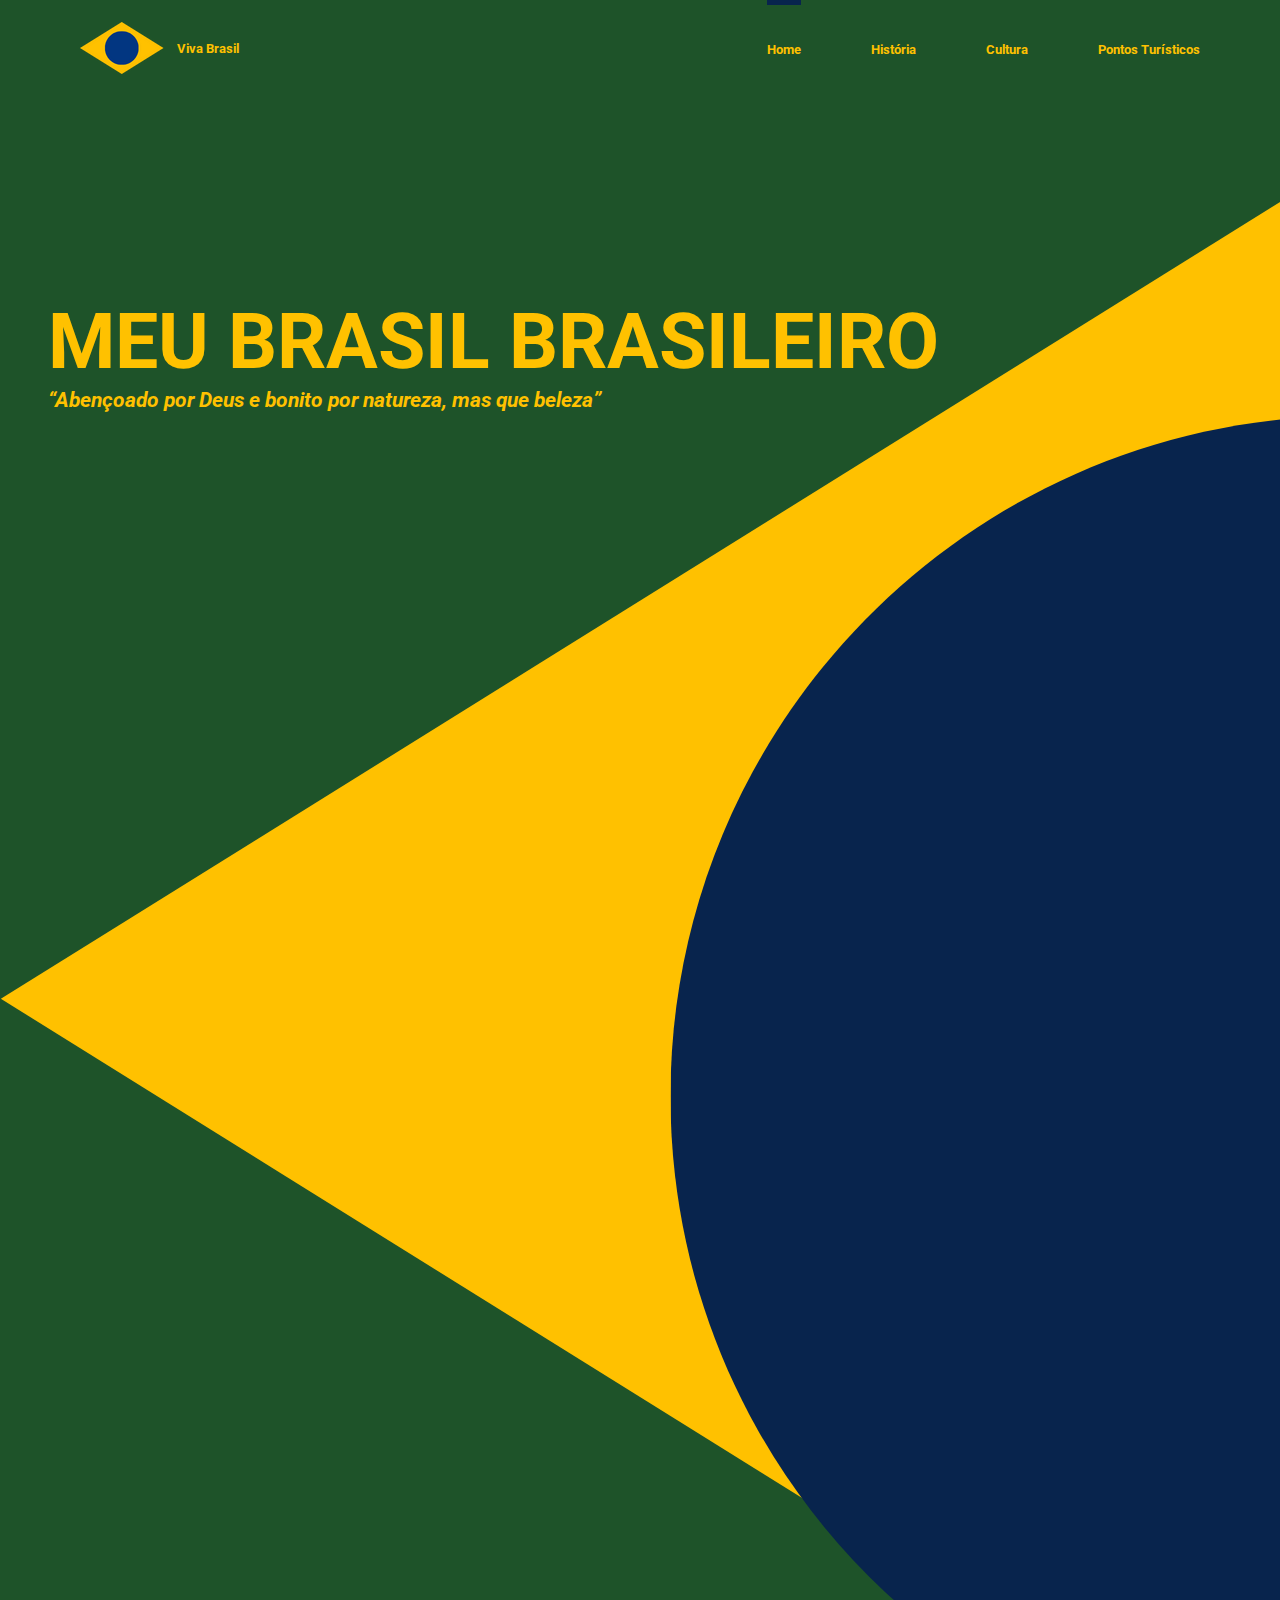
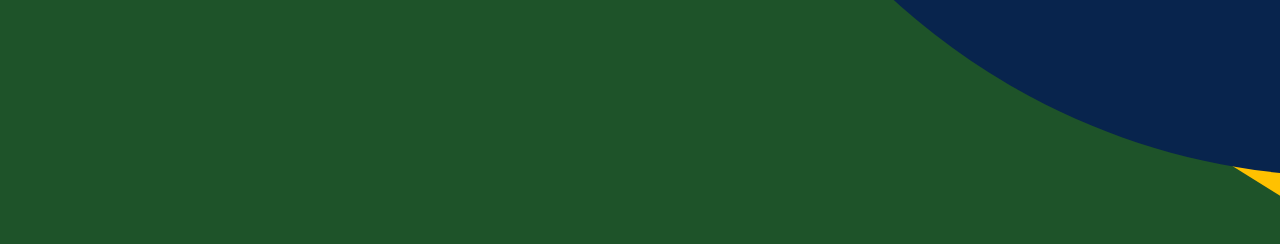
<file: index.html>
<!DOCTYPE html>
<html lang="pt-BR">

<head>
    <meta charset="UTF-8">
    <meta name="viewport" content="width=device-width, initial-scale=1.0">
    <link rel="stylesheet" href="style.css">
    <link rel="preconnect" href="https://fonts.googleapis.com">
    <link rel="preconnect" href="https://fonts.gstatic.com" crossorigin>
    <link
        href="https://fonts.googleapis.com/css2?family=Germania+One&family=Roboto:ital,wght@0,100;0,300;0,400;0,500;0,700;0,900;1,100;1,300;1,400;1,500;1,700;1,900&display=swap"
        rel="stylesheet">
    <title>Viva Brasil</title>
</head>

<body>
    <header>
        <div class="viva-brasil">
            <a href="./index.html">
                <img src="./assets/Viva Brasil 1.png" alt="Bandeira do Brasil">
                <span>Viva Brasil</span>
            </a>
        </div>
        <nav>
            <ul>
                <li>
                    <a class="home-foco" href="./index.html">Home</a>
                </li>
            </ul>
            <ul>
                <li>
                    <a href="./pages/historia.html">História</a>
                </li>
            </ul>
            <ul>
                <li>
                    <a href="./pages/cultura.html">Cultura</a>
                </li>
            </ul>
            <ul>
                <li>
                    <a href="./pages/pontosturisticos.html">Pontos Turísticos</a>
                </li>
            </ul>
        </nav>
    </header>
    <main>
        <section>
            <h1>MEU BRASIL BRASILEIRO</h1>
            <h2>“Abençoado por Deus e bonito por natureza, mas que beleza”</h2>
        </section>
    </main>
    <img class="bandeira" src="./assets/Viva Brasil 2.png" alt="Bandeira do Brasil">
</body>

</html>
</file>
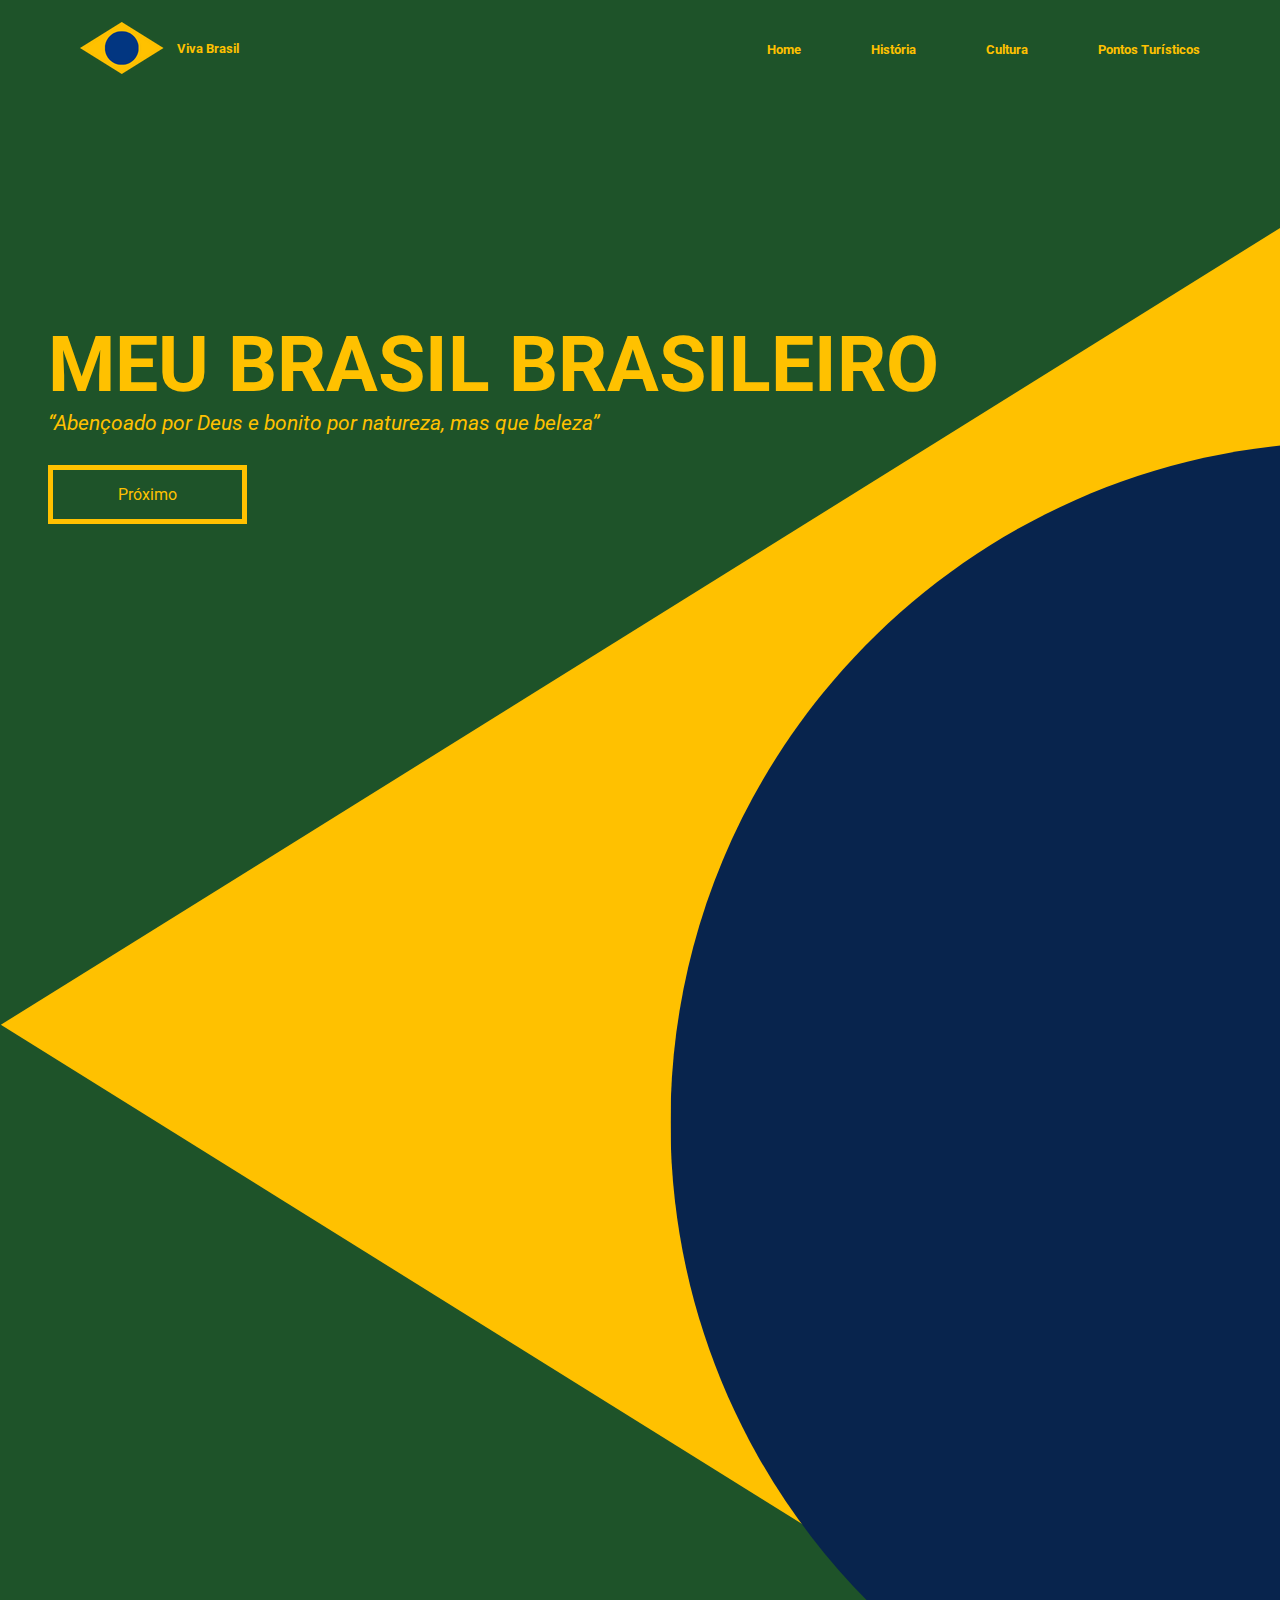
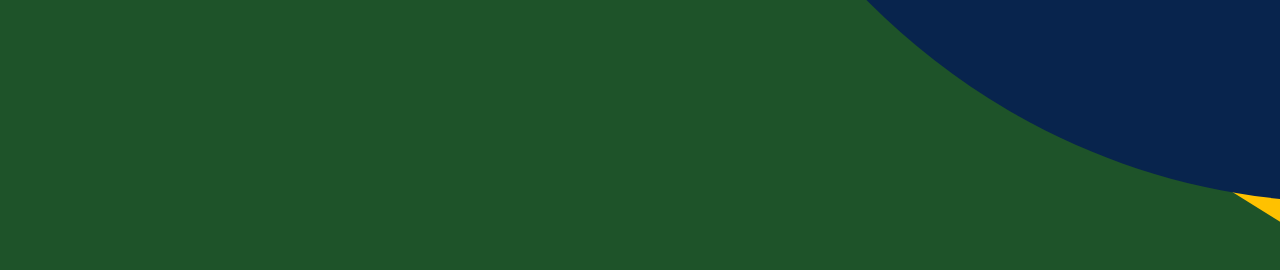
<file: home.html>
<!DOCTYPE html>
<html lang="pt-BR">
<head>
    <meta charset="UTF-8">
    <meta name="viewport" content="width=device-width, initial-scale=1.0">
    <link rel="stylesheet" href="home.css">
    <link rel="preconnect" href="https://fonts.googleapis.com">
    <link rel="preconnect" href="https://fonts.gstatic.com" crossorigin>
    <link href="https://fonts.googleapis.com/css2?family=Germania+One&family=Roboto:ital,wght@0,100;0,300;0,400;0,500;0,700;0,900;1,100;1,300;1,400;1,500;1,700;1,900&display=swap" rel="stylesheet">
    <title>Viva Brasil</title>
</head>
<body>
    <header>
        <div class="viva-brasil">
            <a href="./home.html">
                <img src="./assets/Viva Brasil 1.png" alt="Bandeira do Brasil">
                <span>Viva Brasil</span>
            </a>
        </div>

        <nav>
            <ul>
                <li>
                    <a href="./home.html">Home</a>
                </li>
            </ul>
            <ul>
                <li>
                    <a href="./pages/historia.html">História</a>
                </li>
            </ul>
            <ul>
                <li>
                    <a href="./pages/cultura.html">Cultura</a>
                </li>
            </ul>
            <ul>
                <li>
                    <a href="./pages/pontosturisticos.html">Pontos Turísticos</a>
                </li>
            </ul>
        </nav>
    </header>

        <main>
            <h1>MEU BRASIL BRASILEIRO</h1>
            <p>“Abençoado por Deus e bonito por natureza, mas que beleza”</p>

            <a href="./pages/historia.html">Próximo</a>
        </main>

        <img class="bandeira" src="./assets/Viva Brasil 2.png" alt="">
</body>
</html>
</file>
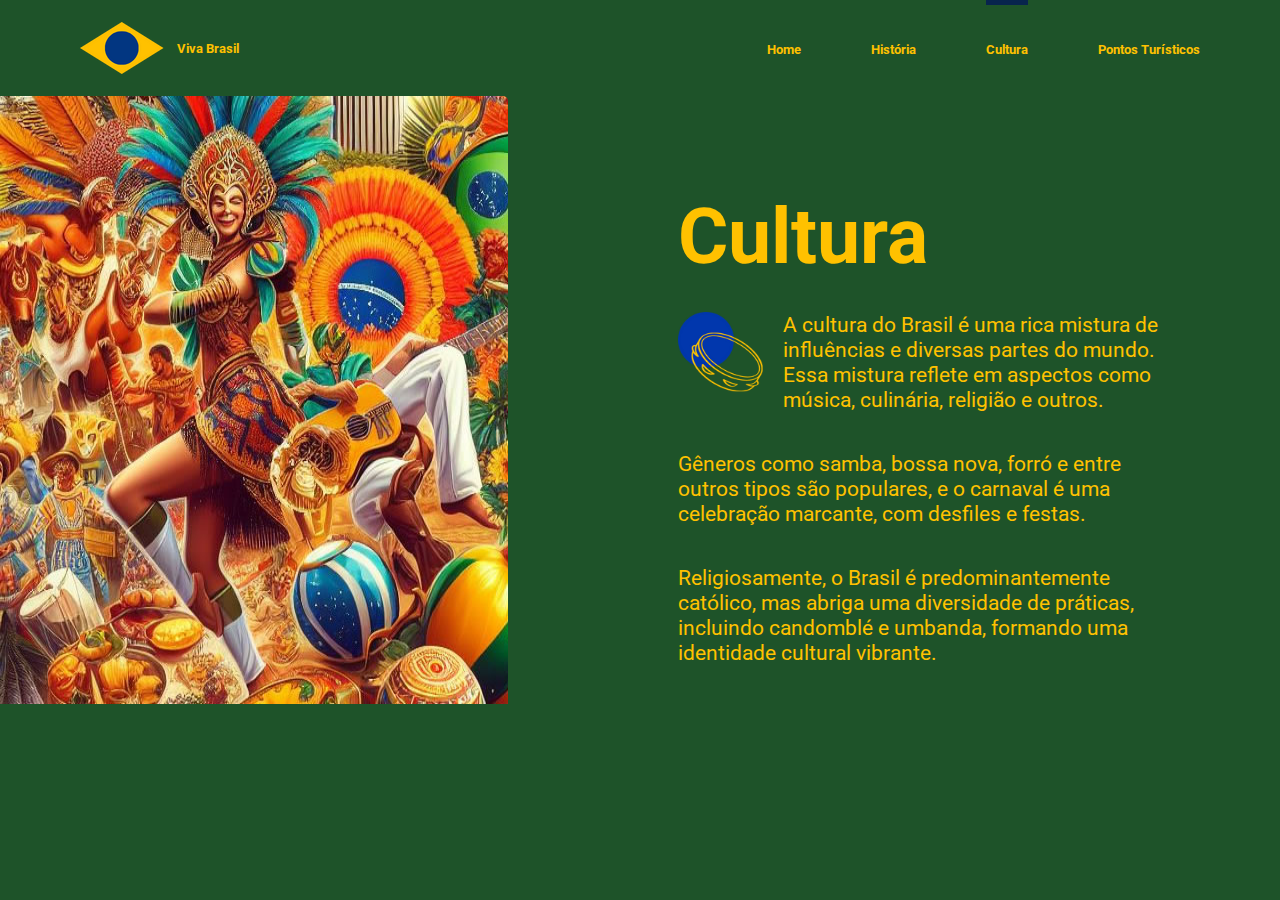
<file: pages/cultura.html>
<!DOCTYPE html>
<html lang="pt-BR">

<head>
    <meta charset="UTF-8">
    <meta name="viewport" content="width=device-width, initial-scale=1.0">
    <link rel="stylesheet" href="cultura.css">
    <link rel="preconnect" href="https://fonts.googleapis.com">
    <link rel="preconnect" href="https://fonts.gstatic.com" crossorigin>
    <link
        href="https://fonts.googleapis.com/css2?family=Germania+One&family=Roboto:ital,wght@0,100;0,300;0,400;0,500;0,700;0,900;1,100;1,300;1,400;1,500;1,700;1,900&display=swap"
        rel="stylesheet">
    <title>Cultura</title>
</head>

<body>
    <header>
        <div class="viva-brasil">
            <a href="../index.html">
                <img src="../assets/Viva Brasil 1.png" alt="Bandeira do Brasil">
                <span>Viva Brasil</span>
            </a>
        </div>
        <nav>
            <ul>
                <li>
                    <a href="../index.html">Home</a>
                </li>
            </ul>
            <ul>
                <li>
                    <a href="../pages/historia.html">História</a>
                </li>
            </ul>
            <ul>
                <li>
                    <a class="cultura-foco" href="../pages/cultura.html">Cultura</a>
                </li>
            </ul>
            <ul>
                <li>
                    <a href="../pages/pontosturisticos.html">Pontos Turísticos</a>
                </li>
            </ul>
        </nav>
    </header>
    <main>
        <div class="conteudo">
            <img src="../assets/img-cultura.png" alt="Imagem da cultura brasileira" class="img-cultura">
            <div class="texto">
                <h1>Cultura</h1>
                <div class="pandeiro-paragrafo">
                    <img src="../assets/Pandeiro.png" alt="Pandeiro" class="pandeiro">
                    <p> A cultura do Brasil é uma rica mistura de influências
                        e diversas partes do mundo. Essa mistura reflete
                        em aspectos como música, culinária, religião e
                        outros.
                    </p>
                </div>
                <p>Gêneros como samba, bossa nova, forró e entre outros tipos são
                    populares, e o carnaval é uma celebração marcante, com
                    desfiles e festas.</p>
                <p>Religiosamente, o Brasil é predominantemente católico, mas
                    abriga uma diversidade de práticas, incluindo candomblé e
                    umbanda, formando uma identidade cultural vibrante.</p>
            </div>
        </div>
    </main>
</body>

</html>
</file>
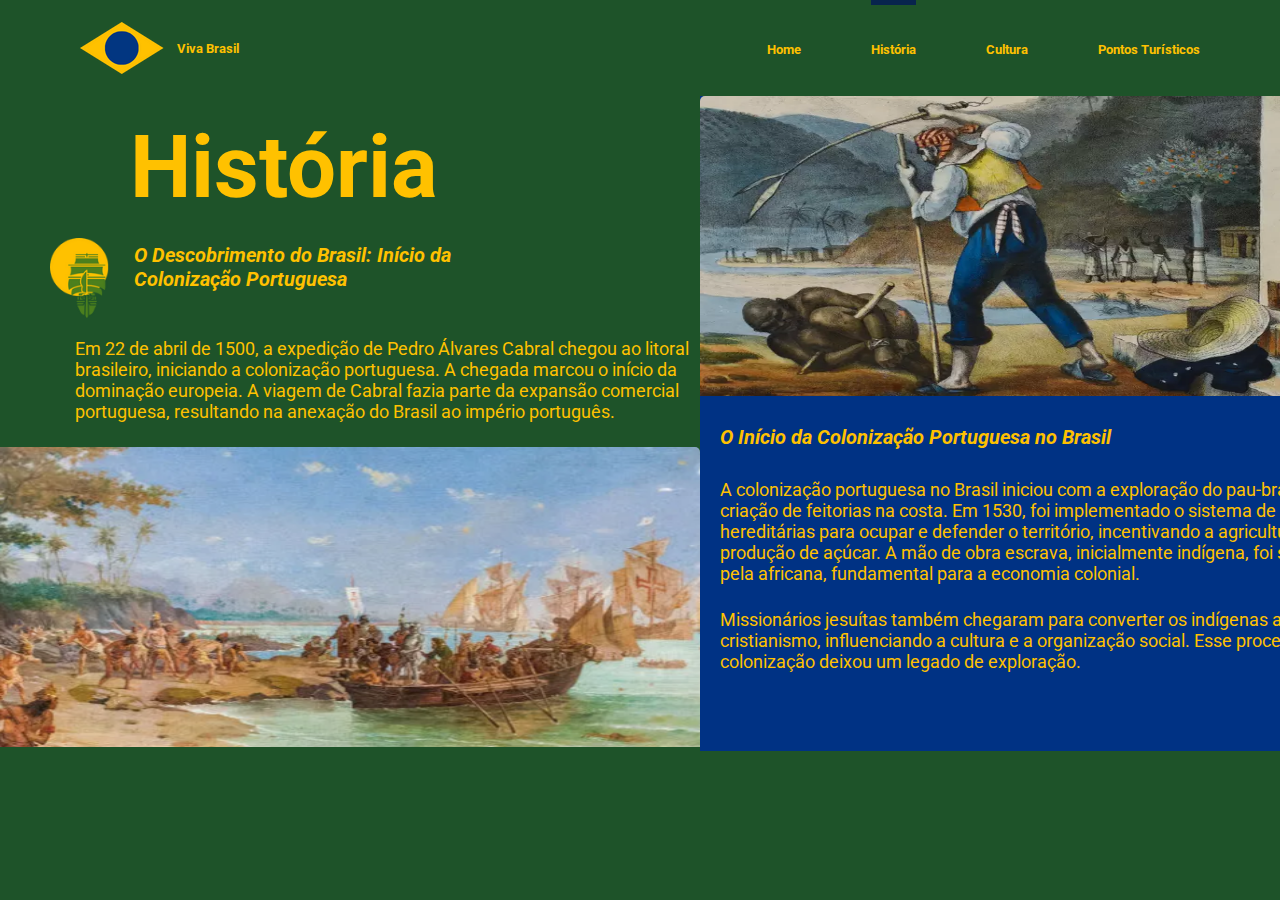
<file: pages/historia.html>
<!DOCTYPE html>
<html lang="pt-BR">

<head>
    <meta charset="UTF-8">
    <meta name="viewport" content="width=device-width, initial-scale=1.0">
    <link rel="stylesheet" href="historia.css">
    <link rel="preconnect" href="https://fonts.googleapis.com">
    <link rel="preconnect" href="https://fonts.gstatic.com" crossorigin>
    <link
        href="https://fonts.googleapis.com/css2?family=Germania+One&family=Roboto:ital,wght@0,100;0,300;0,400;0,500;0,700;0,900;1,100;1,300;1,400;1,500;1,700;1,900&display=swap"
        rel="stylesheet">
    <title>História</title>
</head>

<body>
    <header>
        <div class="viva-brasil">
            <a href="../index.html">
                <img src="../assets/Viva Brasil 1.png" alt="Bandeira do Brasil">
                <span>Viva Brasil</span>
            </a>
        </div>
        <nav>
            <ul>
                <li>
                    <a href="../index.html">Home</a>
                </li>
            </ul>
            <ul>
                <li>
                    <a class="historia-foco" href="../pages/historia.html">História</a>
                </li>
            </ul>
            <ul>
                <li>
                    <a href="../pages/cultura.html">Cultura</a>
                </li>
            </ul>
            <ul>
                <li>
                    <a href="../pages/pontosturisticos.html">Pontos Turísticos</a>
                </li>
            </ul>
        </nav>
    </header>
    <main>
        <div class="parte1">
            <h1>História</h1>
            <div class="lado-a-lado">
                <img src="../assets/Viva Brasil 3.png" alt="Caravela Portuguesa">
                <h2>O Descobrimento do Brasil: Início
                    da <br>Colonização Portuguesa</h2>
            </div>
            <p>Em 22 de abril de 1500, a expedição de Pedro Álvares Cabral chegou ao litoral brasileiro, iniciando a
                colonização portuguesa. A chegada marcou o início da dominação europeia. A viagem de Cabral fazia parte
                da expansão comercial portuguesa, resultando na anexação do Brasil ao império português.</p>
            <img src="../assets/descobrimento-brasil.PNG" alt="Descobrimento do Brasil: A Chegada dos Portugueses"
                class="descobrimento-brasil">
        </div>
        <div class="parte2">
            <img src="../assets/escravidao-no-brasil-fisica.webp" alt="Colonização do Brasil: Escravidão dos Negros"
                class="escravidao-negros">
            <div class="textos">
                <h2>O Início da Colonização Portuguesa no Brasil</h2>
                <p class="inicialmente">
                    A colonização portuguesa no Brasil iniciou com a exploração do pau-brasil e a criação de feitorias
                    na costa. Em 1530, foi implementado o sistema de capitanias hereditárias para ocupar e defender o
                    território, incentivando a agricultura e a produção de açúcar. A mão de obra escrava, inicialmente
                    indígena, foi substituída pela africana, fundamental para a economia colonial.</p>

                <p>Missionários jesuítas também chegaram para converter os indígenas ao cristianismo, influenciando a
                    cultura e a organização social. Esse processo de colonização deixou um legado de exploração.</p>
            </div>
        </div>
    </main>
</body>

</html>
</file>
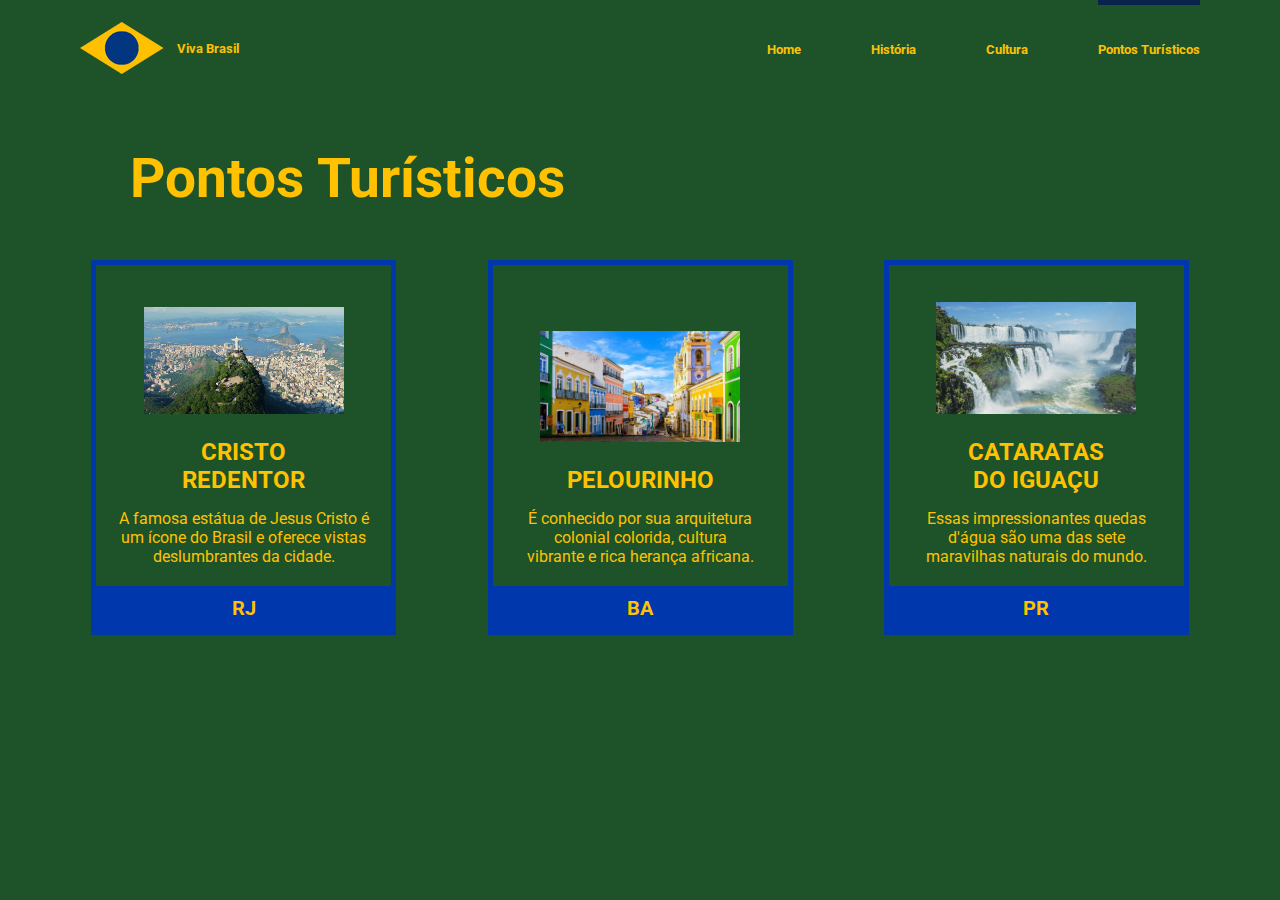
<file: pages/pontosturisticos.html>
<!DOCTYPE html>
<html lang="pt-BR">

<head>
    <meta charset="UTF-8">
    <meta name="viewport" content="width=device-width, initial-scale=1.0">
    <link rel="stylesheet" href="pontosturisticos.css">
    <link rel="preconnect" href="https://fonts.googleapis.com">
    <link rel="preconnect" href="https://fonts.gstatic.com" crossorigin>
    <link
        href="https://fonts.googleapis.com/css2?family=Germania+One&family=Roboto:ital,wght@0,100;0,300;0,400;0,500;0,700;0,900;1,100;1,300;1,400;1,500;1,700;1,900&display=swap"
        rel="stylesheet">
    <title>Pontos Turísticos</title>
</head>

<body>
    <header>
        <div class="viva-brasil">
            <a href="../index.html">
                <img src="../assets/Viva Brasil 1.png" alt="Bandeira do Brasil">
                <span>Viva Brasil</span>
            </a>
        </div>
        <nav>
            <ul>
                <li>
                    <a href="../index.html">Home</a>
                </li>
            </ul>
            <ul>
                <li>
                    <a href="../pages/historia.html">História</a>
                </li>
            </ul>
            <ul>
                <li>
                    <a href="../pages/cultura.html">Cultura</a>
                </li>
            </ul>
            <ul>
                <li>
                    <a class="pontosturisticos-foco" href="../pages/pontosturisticos.html">Pontos Turísticos</a>
                </li>
            </ul>
        </nav>
    </header>
    <main>
        <h1>Pontos Turísticos</h1>
        <section>
            <div class="rio">
                <a class="rio-de-janeiro" href="https://youtu.be/Ap7mI2LzgKU?si=OuszgNiwoAmKXWqX" target="_blank">
                    <img src="../assets/Rio.jpg" alt="Imagem do Cristo Redentor">
                    <h2>CRISTO<br> REDENTOR</h2>
                    <p>A famosa estátua de Jesus
                        Cristo é um ícone do Brasil e
                        oferece vistas
                        deslumbrantes da cidade.</p>
                    <h3>RJ</h3>
                </a>
            </div>
            <div class="pelourinho">
                <a href="https://youtu.be/xhM6a0pc06s?si=36N6ZDntgZaCmq40" target="_blank">
                    <img src="../assets/Pelourinho.jpg" alt="Imagem do Pelourinho">
                    <h2>PELOURINHO<br></h2>
                    <p>É conhecido por sua
                        arquitetura colonial colorida,
                        cultura <br>vibrante e rica
                        herança africana.</p>
                    <h3>BA</h3>
                </a>
            </div>
            <div class="cataratas">
                <a href="https://youtu.be/Br12xJ-gd0M?si=zzisF_mvgF-jW5zd" target="_blank">
                    <img src="../assets/Cataratas.jpg" alt="Imagem das Cataratas do Iguaçu">
                    <h2>CATARATAS<br> DO IGUAÇU</h2>
                    <p>Essas impressionantes
                        quedas d'água são uma das
                        sete maravilhas naturais do
                        mundo.</p>
                    <h3>PR</h3>
                </a>
            </div>
        </section>
    </main>
</body>

</html>
</file>
<file: style.css>
@import url(./css/global.css);
@import url(./css/header.css);

.home-foco {
    border-top: 0.313rem solid var(--azul-3);
    padding-top: 2.3rem;
}

body {
    background-color: var(--verde-1);
    height: 6.25rem;
    overflow: hidden;
}

main h1 {
    padding-top: 12.5rem;
    padding-inline-start: 3rem;
    font-weight: 700;
    font-size: 4.819rem;
    color: var(--amarelo-1);
}

main h2 {
    padding-inline-start: 3rem;
    padding-bottom: 3.125rem;
    font-size: 1.319rem;
    font-style: italic;
    color: var(--amarelo-1);
}

.bandeira {
    margin-top: -19rem;
}
</file>
<file: home.css>
@import url(./css/global.css);
@import url(./css/header.css);

body {
    background-color: var(--verde-1);
    height: 100px;
    overflow: hidden;
}

main h1 {
    /*223*/
    padding-top: 223px;
    padding-inline-start: 3rem;
    font-weight: 700;
    font-size: 77.1px;
    color: var(--amarelo-1);
}

main p {
    padding-inline-start: 3rem;
    padding-bottom: 50px;
    font-size: 21.1px;
    font-style: italic;
    color: var(--amarelo-1);

}

main a {
    margin-left: 3rem;
    text-decoration: none;
    color: var(--amarelo-1);
    border: 5px solid var(--amarelo-1);
    padding: 15px 65px;
    
}

.bandeira {
    margin-top: -20rem;
}
</file>
<file: pages/cultura.css>
@import url(../css/global.css);
@import url(../css/header.css);
 
.cultura-foco {
    border-top: 0.313rem solid var(--azul-3);
    padding-top: 2.3rem;
}
main {
    padding-top: -3.125rem;
}

body {
    background-color: var(--verde-1);
    height: 6.25rem;
    overflow: hidden;
}

main h1 {
    padding-top: 5.938rem;
    font-weight: 700;
    font-size: 4.819rem;
    color: var(--amarelo-1);
}

main p {
    padding-bottom: 1.5rem;
    font-size: 1.319rem;
    color: var(--amarelo-1);
}

.conteudo {
    display: flex;
    gap: 1.25rem;
}

.texto p {
    margin-bottom: 0.938rem; 
}

.texto {
    margin-left: 9.375rem;      
    margin-right: 6.25rem;
}

.texto h1 {
    margin-bottom: 1.875rem;
}

.pandeiro-paragrafo {
    display: flex;
    justify-content: row;
}

.img-cultura {
    padding-top: -0.938rem;
    width: 93.75rem;
    border-top-right-radius: 0.313rem;
}

.pandeiro {
    width: 9.375rem;
    height: 5rem;
    margin-right: 1.25rem;
}
</file>
<file: pages/historia.css>
@import url(../css/global.css);
@import url(../css/header.css);

.historia-foco {
    border-top: 0.313rem solid var(--azul-3);
    padding-top: 2.3rem;
}

body {
    background-color: var(--verde-1);
    color: var(--amarelo-1);
    height: 6.25rem;
    overflow: hidden;
}

main {
    display: flex;
    justify-content: space-between;
}

main div {
    width: 43.75rem;
}

main h1 {
    font-size: 5.438rem;
    padding-left: 8.125rem;
    margin-top: 1.25rem;
}

.lado-a-lado {
    display: flex;
    justify-content: flex-start;
    padding-left: 3.125rem;
    padding-top: 1.25rem;
    padding-bottom: 1.25rem;
}

.lado-a-lado img {
    width: 9%;
    height: auto;
}

.lado-a-lado h2 {
    padding-left: 1.563rem;
    padding-top: 0.313rem;
}

.dentro {
    margin-top: -11.25rem;
}

main h2 {
    font-style: italic;
    font-weight: 700;
    font-size: 1.25rem;
}

.parte1 p {
    padding-left: 4.688rem;
    padding-bottom: 1.563rem;
    font-size: 1.125rem;
}

.descobrimento-brasil {
    width: 43.75rem;
    height: 18.75rem;
}

.parte2 img{
    width: 43.75rem;
    height: 18.75rem;
}

.textos {
    display: flex;
    flex-direction: column; 
    gap: 0.625rem; 
}

.textos p {
    padding-inline: 1.25rem;
    padding-bottom: 0.938rem;
    font-size: 1.125rem;
}

.textos h2 {
    padding-top: 1.563rem;
    padding-bottom: 0.313rem;
    padding-left: 1.25rem;
}

.parte2 {
    background-color: var(--azul-1);
}

.inicialmente {
    margin-top: 0.938rem;
}

.descobrimento-brasil {
    border-top-right-radius: 0.313rem;
}

.escravidao-negros {
    border-top-left-radius: 0.313rem;
}
</file>
<file: pages/pontosturisticos.css>
@import url(../css/global.css);
@import url(../css/header.css);

.pontosturisticos-foco {
    border-top: 0.313rem solid var(--azul-3);
    padding-top: 2.3rem;
}

body {
    background-color: var(--verde-1);
    color: var(--amarelo-1);
}

main h1 {
    font-size: 3.438rem;
    padding-left: 8.125rem;
    margin-top: 3.125rem;
}

section {
    display: flex;
    justify-content: space-evenly;
    align-items: center;
    padding-top: 3.125rem;
}

section a {
    text-decoration: none;
    color: var(--amarelo-1);
}

main img {
    width: 12.5rem;
    height: auto;
    padding-bottom: 1.25rem;
}

section h2 {
    margin-bottom: 0.938rem;
    padding: 0; 
}

section p {
    margin-top: 0; 
    margin-bottom: 1.25rem; 
    padding-inline: 1.25rem; 
}


section .rio, .cataratas {
    border: 0.313rem solid var(--azul-2);
    height: 23.438rem;
    width: 19.063rem;
    display: flex;
    flex-direction: column;
    justify-content: flex-end;  
    align-items: center;  
    text-align: center;
}

section h3 {
    width: 100%;
    font-size: 1.25rem;
    padding: 0.625rem;
    background-color: var(--azul-2);
    text-align: center;
    font-weight: bold;
    margin-top: auto; 
    align-self: flex-end;
}

.pelourinho {
    border: 0.313rem solid var(--azul-2);
    height: 23.438rem;
    width: 19.063rem;
    display: flex;
    flex-direction: column;
    justify-content: flex-end;  
    align-items: center; 
    text-align: center;
}

.pelourinho img {
    padding: auto;
}
</file>
